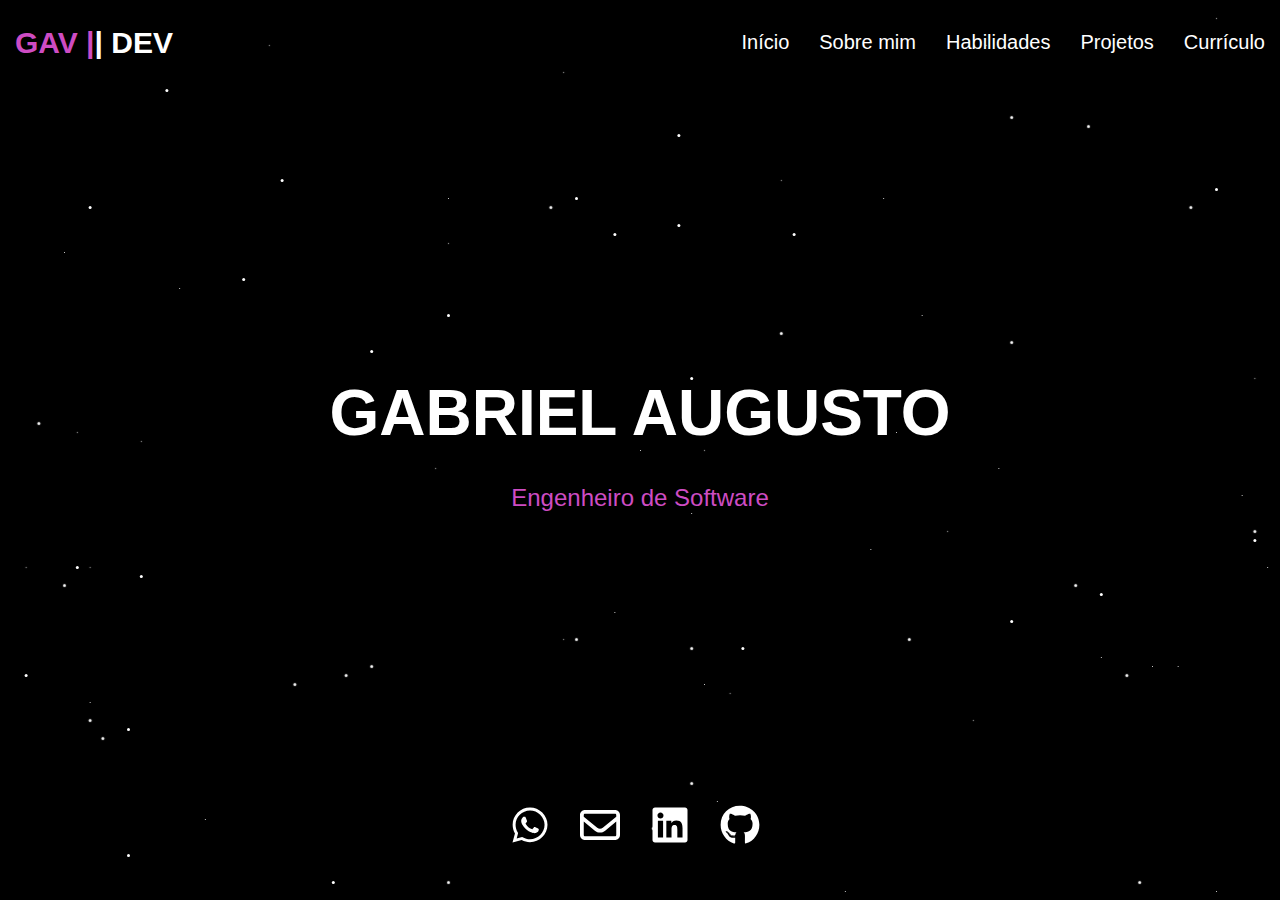
<file: index.html>
<!DOCTYPE html>
<html lang="pt-BR">
<head>
  <meta charset="UTF-8">
  <meta http-equiv="X-UA-Compatible" content="IE=edge">
  <meta name="viewport" content="width=device-width, initial-scale=1.0">
  <meta name="description" content="Portfólio de Gabriel Augusto, Engenheiro de Software com experiência em desenvolvimento web e mobile.">
  <meta name="keywords" content="Engenheiro de Software, Desenvolvimento Web, Portfólio, Gabriel Augusto">
  <link rel="stylesheet" href="style.css">
  <title>Portfólio Gabriel Augusto</title>
</head>

<body>
  <div class="main"></div>
  <header>
    <div class="logo">
      <a href="index.html"><span>GAV |</span>| DEV</a>
    </div>
    <button class="menu-toggle" aria-label="Abrir menu">
      <span></span>
      <span></span>
      <span></span>
    </button>
    <nav>
      <ul>
        <li><a href="index.html">Início</a></li>
        <li><a href="/subpaginas/sobremim/sobremim.html">Sobre mim</a></li>
        <li><a href="/subpaginas/habilidades/habilidades.html">Habilidades</a></li>
        <li><a href="/subpaginas/projetos/projetos.html">Projetos</a></li>
        <li><a href="/arquivos/CURRICULO GABRIEL AUGUSTO.pdf" target="_blank">Currículo</a></li>
      </ul>
    </nav>
  </header>
  <main class="center-content">
    <h1>GABRIEL AUGUSTO</h1>
    <p>Engenheiro de Software</p>
  </main>
  <footer>
    <div class="social-icons">
      <a href="https://wa.me/5541997309216" target="_blank" aria-label="WhatsApp">
        <svg xmlns="http://www.w3.org/2000/svg" viewBox="0 0 448 512" width="40" height="40">
                <path fill="#FFFFFF" d="M380.9 97.1C339 55.1 283.2 32 223.9 32c-122.4 0-222 99.6-222 222 0 39.1 10.2 77.3 29.6 111L0 480l117.7-30.9c32.4 17.7 68.9 27 106.1 27h.1c122.3 0 224.1-99.6 224.1-222 0-59.3-25.2-115-67.1-157zm-157 341.6c-33.2 0-65.7-8.9-94-25.7l-6.7-4-69.8 18.3L72 359.2l-4.4-7c-18.5-29.4-28.2-63.3-28.2-98.2 0-101.7 82.8-184.5 184.6-184.5 49.3 0 95.6 19.2 130.4 54.1 34.8 34.9 56.2 81.2 56.1 130.5 0 101.8-84.9 184.6-186.6 184.6zm101.2-138.2c-5.5-2.8-32.8-16.2-37.9-18-5.1-1.9-8.8-2.8-12.5 2.8-3.7 5.6-14.3 18-17.6 21.8-3.2 3.7-6.5 4.2-12 1.4-32.6-16.3-54-29.1-75.5-66-5.7-9.8 5.7-9.1 16.3-30.3 1.8-3.7 .9-6.9-.5-9.7-1.4-2.8-12.5-30.1-17.1-41.2-4.5-10.8-9.1-9.3-12.5-9.5-3.2-.2-6.9-.2-10.6-.2-3.7 0-9.7 1.4-14.8 6.9-5.1 5.6-19.4 19-19.4 46.3 0 27.3 19.9 53.7 22.6 57.4 2.8 3.7 39.1 59.7 94.8 83.8 35.2 15.2 49 16.5 66.6 13.9 10.7-1.6 32.8-13.4 37.4-26.4 4.6-13 4.6-24.1 3.2-26.4-1.3-2.5-5-3.9-10.5-6.6z"/>
            </svg>
      </a>
      <a href="mailto:gabrielaugusto.vale2005@gmail.com" target="_blank" aria-label="Gmail">
        <svg xmlns="http://www.w3.org/2000/svg" viewBox="0 0 512 512" width="40" height="40"><!--!Font Awesome Free 6.7.2 by @fontawesome - https://fontawesome.com License - https://fontawesome.com/license/free Copyright 2025 Fonticons, Inc.-->
                <path fill="#FFFFFF" d="M64 112c-8.8 0-16 7.2-16 16l0 22.1L220.5 291.7c20.7 17 50.4 17 71.1 0L464 150.1l0-22.1c0-8.8-7.2-16-16-16L64 112zM48 212.2L48 384c0 8.8 7.2 16 16 16l384 0c8.8 0 16-7.2 16-16l0-171.8L322 328.8c-38.4 31.5-93.7 31.5-132 0L48 212.2zM0 128C0 92.7 28.7 64 64 64l384 0c35.3 0 64 28.7 64 64l0 256c0 35.3-28.7 64-64 64L64 448c-35.3 0-64-28.7-64-64L0 128z"/>
            </svg>
      </a>
      <a href="https://www.linkedin.com/in/gabriel-augusto-do-vale-868654214/" target="_blank" aria-label="LinkedIn">
        <svg xmlns="http://www.w3.org/2000/svg" viewBox="0 0 448 512" width="40" height="40">
                <path fill="#FFFFFF"
                    d="M416 32H31.9C14.3 32 0 46.5 0 64.3v383.4C0 465.5 14.3 480 31.9 480H416c17.6 0 32-14.5 32-32.3V64.3c0-17.8-14.4-32.3-32-32.3zM135.4 416H69V202.2h66.5V416zm-33.2-243c-21.3 0-38.5-17.3-38.5-38.5S80.9 96 102.2 96c21.2 0 38.5 17.3 38.5 38.5 0 21.3-17.2 38.5-38.5 38.5zm282.1 243h-66.4V312c0-24.8-.5-56.7-34.5-56.7-34.6 0-39.9 27-39.9 54.9V416h-66.4V202.2h63.7v29.2h.9c8.9-16.8 30.6-34.5 62.9-34.5 67.2 0 79.7 44.3 79.7 101.9V416z" />
            </svg>
      </a>
      <a href="https://github.com/Gabriel-Augusto-do-Vale" target="_blank" aria-label="GitHub">
        <svg xmlns="http://www.w3.org/2000/svg" viewBox="0 0 496 512" width="40" height="40">
                <path fill="#FFFFFF" d="M165.9 397.4c0 2-2.3 3.6-5.2 3.6-3.3 .3-5.6-1.3-5.6-3.6 0-2 2.3-3.6 5.2-3.6 3-.3 5.6 1.3 5.6 3.6zm-31.1-4.5c-.7 2 1.3 4.3 4.3 4.9 2.6 1 5.6 0 6.2-2s-1.3-4.3-4.3-5.2c-2.6-.7-5.5 .3-6.2 2.3zm44.2-1.7c-2.9 .7-4.9 2.6-4.6 4.9 .3 2 2.9 3.3 5.9 2.6 2.9-.7 4.9-2.6 4.6-4.6-.3-1.9-3-3.2-5.9-2.9zM244.8 8C106.1 8 0 113.3 0 252c0 110.9 69.8 205.8 169.5 239.2 12.8 2.3 17.3-5.6 17.3-12.1 0-6.2-.3-40.4-.3-61.4 0 0-70 15-84.7-29.8 0 0-11.4-29.1-27.8-36.6 0 0-22.9-15.7 1.6-15.4 0 0 24.9 2 38.6 25.8 21.9 38.6 58.6 27.5 72.9 20.9 2.3-16 8.8-27.1 16-33.7-55.9-6.2-112.3-14.3-112.3-110.5 0-27.5 7.6-41.3 23.6-58.9-2.6-6.5-11.1-33.3 2.6-67.9 20.9-6.5 69 27 69 27 20-5.6 41.5-8.5 62.8-8.5s42.8 2.9 62.8 8.5c0 0 48.1-33.6 69-27 13.7 34.7 5.2 61.4 2.6 67.9 16 17.7 25.8 31.5 25.8 58.9 0 96.5-58.9 104.2-114.8 110.5 9.2 7.9 17 22.9 17 46.4 0 33.7-.3 75.4-.3 83.6 0 6.5 4.6 14.4 17.3 12.1C428.2 457.8 496 362.9 496 252 496 113.3 383.5 8 244.8 8zM97.2 352.9c-1.3 1-1 3.3 .7 5.2 1.6 1.6 3.9 2.3 5.2 1 1.3-1 1-3.3-.7-5.2-1.6-1.6-3.9-2.3-5.2-1zm-10.8-8.1c-.7 1.3 .3 2.9 2.3 3.9 1.6 1 3.6 .7 4.3-.7 .7-1.3-.3-2.9-2.3-3.9-2-.6-3.6-.3-4.3 .7zm32.4 35.6c-1.6 1.3-1 4.3 1.3 6.2 2.3 2.3 5.2 2.6 6.5 1 1.3-1.3 .7-4.3-1.3-6.2-2.2-2.3-5.2-2.6-6.5-1zm-11.4-14.7c-1.6 1-1.6 3.6 0 5.9 1.6 2.3 4.3 3.3 5.6 2.3 1.6-1.3 1.6-3.9 0-6.2-1.4-2.3-4-3.3-5.6-2z"/>
            </svg>
      </a>
    </div>
  </footer>

  <script>
    document.querySelector('.menu-toggle').addEventListener('click', () => {
      document.querySelector('nav ul').classList.toggle('active');
    });
  </script>
</body>
</html>
</file>
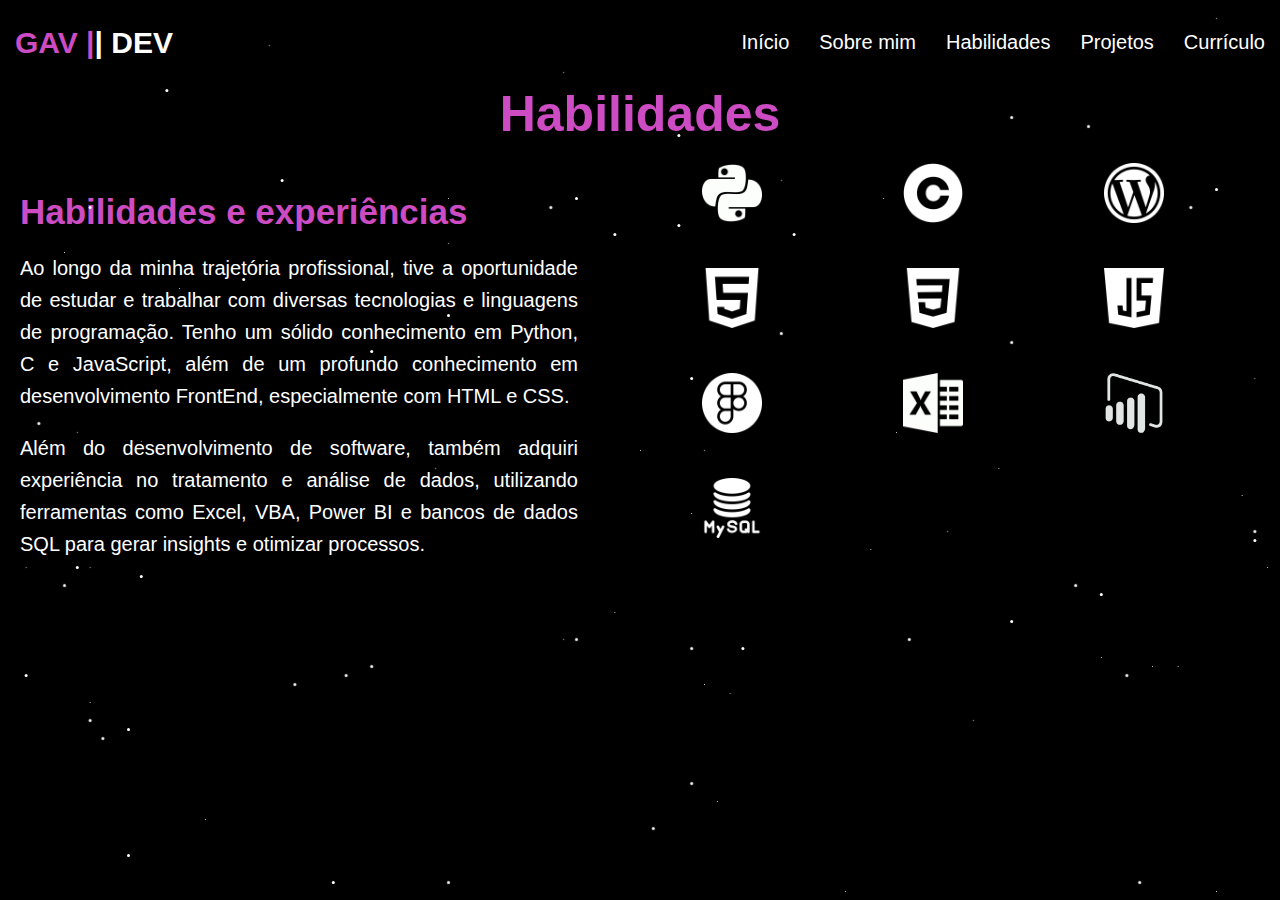
<file: subpaginas/habilidades/habilidades.html>
<!DOCTYPE html>
<html lang="pt-BR">
<head>
  <meta charset="UTF-8">
  <meta http-equiv="X-UA-Compatible" content="IE=edge">
  <meta name="viewport" content="width=device-width, initial-scale=1.0">
  <meta name="description" content="Portfólio de Gabriel Augusto, Engenheiro de Software com experiência em desenvolvimento web e mobile.">
  <meta name="keywords" content="Engenheiro de Software, Desenvolvimento Web, Portfólio, Gabriel Augusto">
  <link rel="stylesheet" href="habilidades.css">
  <title>Sobre mim - Gabriel Augusto</title>
</head>
<body>
  <div class="main"></div>
  <header>
    <div class="logo">
      <a href="/index.html"><span>GAV |</span>| DEV</a>
    </div>
    <button class="menu-toggle" aria-label="Abrir menu">
      <span></span>
      <span></span>
      <span></span>
    </button>
    <nav>
      <ul>
        <li><a href="/index.html">Início</a></li>
        <li><a href="/subpaginas/sobremim/sobremim.html">Sobre mim</a></li>
        <li><a href="habilidades.html">Habilidades</a></li>
        <li><a href="/subpaginas/projetos/projetos.html">Projetos</a></li>
        <li><a href="/arquivos/CURRICULO GABRIEL AUGUSTO.pdf" target="_blank">Currículo</a></li>
      </ul>
    </nav>
  </header>

  <div class="content">
    <h1 class="title">Habilidades</h1>
    <div class="container">
      <div class="text-section">
        <h2>Habilidades e experiências</h2>
        <p>Ao longo da minha trajetória profissional, tive a oportunidade de estudar e trabalhar com diversas tecnologias e linguagens de programação. Tenho um sólido conhecimento em Python, C e JavaScript, além de um profundo conhecimento em desenvolvimento FrontEnd, especialmente com HTML e CSS.</p>

        <p>Além do desenvolvimento de software, também adquiri experiência no tratamento e análise de dados, utilizando ferramentas como Excel, VBA, Power BI e bancos de dados SQL para gerar insights e otimizar processos.</p>
          

      </div>
      <div class="icons-section">
        <div class="icon-grid">
          <img src="/fotos/logos/python.png" alt="Python">
          <img src="/fotos/logos/c.png" alt="C">
          <img src="/fotos/logos/logotipo-wordpress.png" alt="WordPress">
          <img src="/fotos/logos/html.png" alt="HTML">
          <img src="/fotos/logos/css.png" alt="CSS">
          <img src="/fotos/logos/javascript.png" alt="JavaScript">
          <img src="/fotos/logos/figma.png" alt="Figma">
          <img src="/fotos/logos/arquivo-excel.png" alt="Excel">
          <img src="/fotos/logos/powerbi.png" alt="PowerBI">
          <img src="/fotos/logos/mysql.png" alt="MySQL">
          
        </div>
      </div>
    </div>
  </div>

  <script>
    document.querySelector('.menu-toggle').addEventListener('click', () => {
      document.querySelector('nav ul').classList.toggle('active');
    });
  </script>
</body>
</html>
</file>
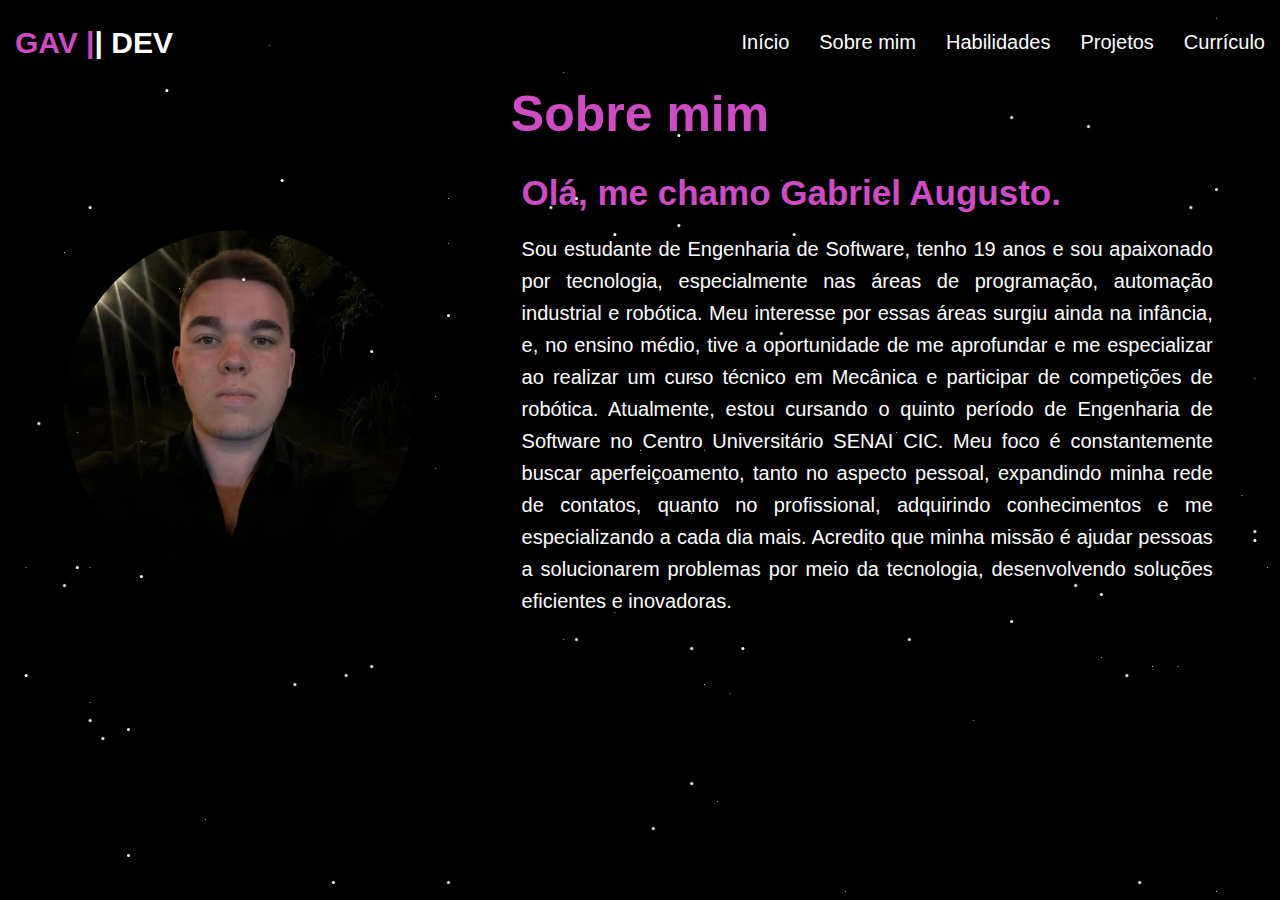
<file: subpaginas/sobremim/sobremim.html>
<!DOCTYPE html>
<html lang="pt-BR">
<head>
  <meta charset="UTF-8">
  <meta http-equiv="X-UA-Compatible" content="IE=edge">
  <meta name="viewport" content="width=device-width, initial-scale=1.0">
  <meta name="description" content="Portfólio de Gabriel Augusto, Engenheiro de Software com experiência em desenvolvimento web e mobile.">
  <meta name="keywords" content="Engenheiro de Software, Desenvolvimento Web, Portfólio, Gabriel Augusto">
  <link rel="stylesheet" href="sobremim.css">
  <title>Sobre mim - Gabriel Augusto</title>
</head>
<body>
  <div class="main"></div>
  <header>
    <div class="logo">
      <a href="/index.html"><span>GAV |</span>| DEV</a>
    </div>
    <button class="menu-toggle" aria-label="Abrir menu">
      <span></span>
      <span></span>
      <span></span>
    </button>
    <nav>
      <ul>
        <li><a href="/index.html">Início</a></li>
        <li><a href="sobremim.html">Sobre mim</a></li>
        <li><a href="/subpaginas/habilidades/habilidades.html">Habilidades</a></li>
        <li><a href="/subpaginas/projetos/projetos.html">Projetos</a></li>
        <li><a href="/arquivos/CURRICULO GABRIEL AUGUSTO.pdf" target="_blank">Currículo</a></li>
      </ul>
    </nav>
  </header>
  <main>
    <h1 class="page-title">Sobre mim</h1>
    <section class="content">
      <img src="/fotos/inicial/foto_portfolio.jpeg" alt="Foto Gabriel Augusto" class="profile-image">
      <div class="text-container">
        <h2 class="text-title">Olá, me chamo Gabriel Augusto.</h2>
        <p class="description">
          Sou estudante de Engenharia de Software, tenho 19 anos e sou apaixonado por tecnologia, especialmente nas áreas de programação, automação industrial e robótica. Meu interesse por essas áreas surgiu ainda na infância, e, no ensino médio, tive a oportunidade de me aprofundar e me especializar ao realizar um curso técnico em Mecânica e participar de competições de robótica.

          Atualmente, estou cursando o quinto período de Engenharia de Software no Centro Universitário SENAI CIC. Meu foco é constantemente buscar aperfeiçoamento, tanto no aspecto pessoal, expandindo minha rede de contatos, quanto no profissional, adquirindo conhecimentos e me especializando a cada dia mais.

          Acredito que minha missão é ajudar pessoas a solucionarem problemas por meio da tecnologia, desenvolvendo soluções eficientes e inovadoras.
        </p>
      </div>
    </section>
  </main>

  <script>
    document.querySelector('.menu-toggle').addEventListener('click', () => {
      document.querySelector('nav ul').classList.toggle('active');
    });
  </script>
</body>
</html>
</file>
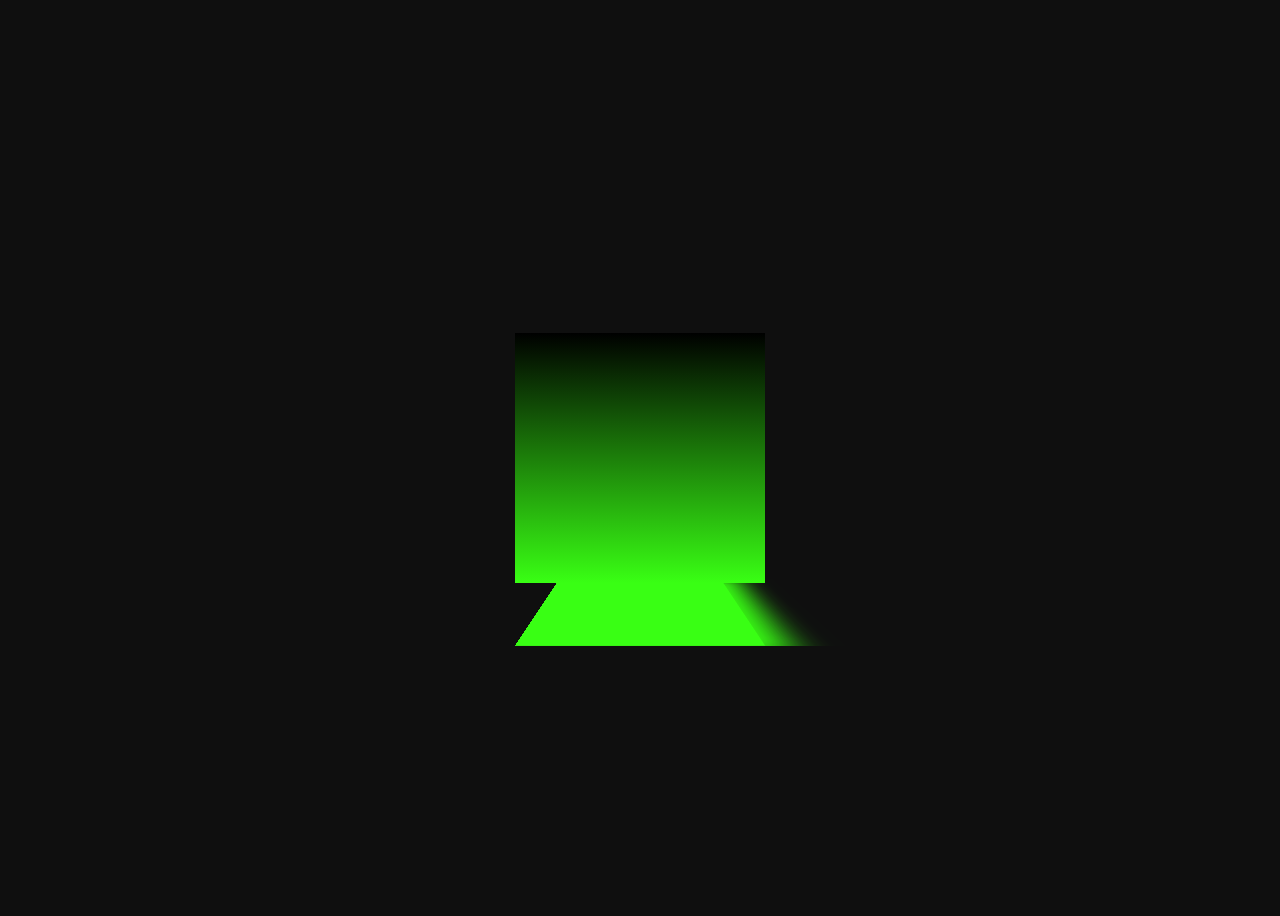
<file: subpaginas/projetos/cubo/cubo.html>
<!DOCTYPE html>
<html lang="pt-br">
<head>
    <meta charset="UTF-8">
    <meta name="viewport" content="width=device-width, initial-scale=1.0">
    <title>Cubo Giratório</title>
    <link rel="stylesheet" href="cubo.css">
</head>
<body>
    <div class="cube">
        <div class="face face--front"></div>
        <div class="face face--right"></div>
        <div class="face face--back"></div>
        <div class="face face--left"></div>
        <div class="face face--top"></div>
        <div class="face face--bottom"></div>
      </div>
</body>
</html>
</file>
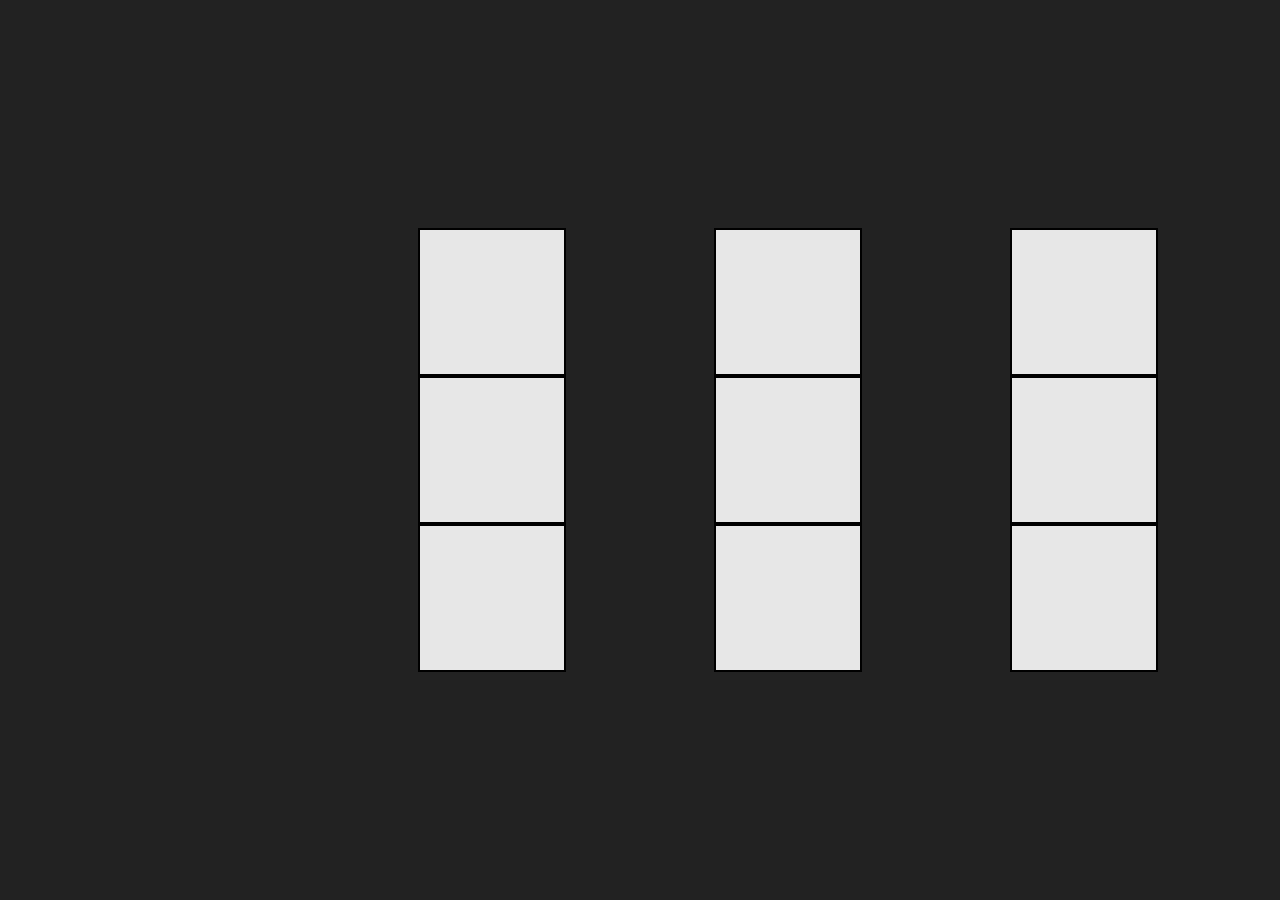
<file: subpaginas/projetos/cubomagico/cubomagico.html>
<!DOCTYPE html>
<html lang="pt-BR">
<head>
  <meta charset="UTF-8">
  <meta name="viewport" content="width=device-width, initial-scale=1">
  <title>Cubo 3x3x3 em CSS</title>
  <link rel="stylesheet" href="cubomagico.css">
</head>
<body>
    <main>
      <div class="cena">
        <div class="cubo-grande">
          <div class="frente">
            <div class="frente-baixo">
              <div class="frente-baixo-esquerda">
                <div class="face-frente cor-branco"></div>
                <div class="face-esquerda cor-verde"></div>
                <div class="face-direita cor-cinza"></div>
                <div class="face-topo cor-cinza"></div>
                <div class="face-baixo cor-laranja"></div>
                <div class="face-fundo cor-cinza"></div>
              </div>
              <div class="frente-baixo-meio">
                <div class="face-frente cor-branco"></div>
                <div class="face-esquerda cor-cinza"></div>
                <div class="face-direita cor-cinza"></div>
                <div class="face-topo cor-cinza"></div>
                <div class="face-baixo cor-laranja"></div>
                <div class="face-fundo cor-cinza"></div>
              </div>
              <div class="frente-baixo-direita">
                <div class="face-frente cor-branco"></div>
                <div class="face-esquerda cor-cinza"></div>
                <div class="face-direita cor-azul"></div>
                <div class="face-topo cor-cinza"></div>
                <div class="face-baixo cor-laranja"></div>
                <div class="face-fundo cor-cinza"></div>
              </div>
            </div>
            <div class="frente-meio">
              <div class="frente-meio-esquerda">
                <div class="face-frente cor-branco"></div>
                <div class="face-esquerda cor-verde"></div>
                <div class="face-direita cor-cinza"></div>
                <div class="face-topo cor-cinza"></div>
                <div class="face-baixo cor-cinza"></div>
                <div class="face-fundo cor-cinza"></div>
              </div>
              <div class="frente-meio-meio">
                <div class="face-frente cor-branco"></div>
                <div class="face-esquerda cor-cinza"></div>
                <div class="face-direita cor-cinza"></div>
                <div class="face-topo cor-cinza"></div>
                <div class="face-baixo cor-cinza"></div>
                <div class="face-fundo cor-cinza"></div>
              </div>
              <div class="frente-meio-direita">
                <div class="face-frente cor-branco"></div>
                <div class="face-esquerda cor-cinza"></div>
                <div class="face-direita cor-azul"></div>
                <div class="face-topo cor-cinza"></div>
                <div class="face-baixo cor-cinza"></div>
                <div class="face-fundo cor-cinza"></div>
              </div>
            </div>
            <div class="frente-topo">
              <div class="frente-topo-esquerda">
                <div class="face-frente cor-branco"></div>
                <div class="face-esquerda cor-verde"></div>
                <div class="face-direita cor-cinza"></div>
                <div class="face-topo cor-vermelho"></div>
                <div class="face-baixo cor-cinza"></div>
                <div class="face-fundo cor-cinza"></div>
              </div>
              <div class="frente-topo-meio">
                <div class="face-frente cor-branco"></div>
                <div class="face-esquerda cor-cinza"></div>
                <div class="face-direita cor-cinza"></div>
                <div class="face-topo cor-vermelho"></div>
                <div class="face-baixo cor-cinza"></div>
                <div class="face-fundo cor-cinza"></div>
              </div>
              <div class="frente-topo-direita">
                <div class="face-frente cor-branco"></div>
                <div class="face-esquerda cor-cinza"></div>
                <div class="face-direita cor-azul"></div>
                <div class="face-topo cor-vermelho"></div>
                <div class="face-baixo cor-cinza"></div>
                <div class="face-fundo cor-cinza"></div>
              </div>
            </div>
          </div>
          <div class="meio">
            <div class="meio-baixo">
              <div class="meio-baixo-esquerda">
                <div class="face-frente cor-cinza"></div>
                <div class="face-esquerda cor-verde"></div>
                <div class="face-direita cor-cinza"></div>
                <div class="face-topo cor-cinza"></div>
                <div class="face-baixo cor-laranja"></div>
                <div class="face-fundo cor-cinza"></div>
              </div>
              <div class="meio-baixo-meio">
                <div class="face-frente cor-cinza"></div>
                <div class="face-esquerda cor-cinza"></div>
                <div class="face-direita cor-cinza"></div>
                <div class="face-topo cor-cinza"></div>
                <div class="face-baixo cor-laranja"></div>
                <div class="face-fundo cor-cinza"></div>
              </div>
              <div class="meio-baixo-direita">
                <div class="face-frente cor-cinza"></div>
                <div class="face-esquerda cor-cinza"></div>
                <div class="face-direita cor-azul"></div>
                <div class="face-topo cor-cinza"></div>
                <div class="face-baixo cor-laranja"></div>
                <div class="face-fundo cor-cinza"></div>
              </div>
            </div>
            <div class="meio-meio">
              <div class="meio-meio-esquerda">
                <div class="face-frente cor-cinza"></div>
                <div class="face-esquerda cor-verde"></div>
                <div class="face-direita cor-cinza"></div>
                <div class="face-topo cor-cinza"></div>
                <div class="face-baixo cor-cinza"></div>
                <div class="face-fundo cor-cinza"></div>
              </div>
              <div class="meio-meio-meio">
                <div class="face-frente cor-cinza"></div>
                <div class="face-esquerda cor-cinza"></div>
                <div class="face-direita cor-cinza"></div>
                <div class="face-topo cor-cinza"></div>
                <div class="face-baixo cor-cinza"></div>
                <div class="face-fundo cor-cinza"></div>
              </div>
              <div class="meio-meio-direita">
                <div class="face-frente cor-cinza"></div>
                <div class="face-esquerda cor-cinza"></div>
                <div class="face-direita cor-azul"></div>
                <div class="face-topo cor-cinza"></div>
                <div class="face-baixo cor-cinza"></div>
                <div class="face-fundo cor-cinza"></div>
              </div>
            </div>
            <div class="meio-topo">
              <div class="meio-topo-esquerda">
                <div class="face-frente cor-cinza"></div>
                <div class="face-esquerda cor-verde"></div>
                <div class="face-direita cor-cinza"></div>
                <div class="face-topo cor-vermelho"></div>
                <div class="face-baixo cor-cinza"></div>
                <div class="face-fundo cor-cinza"></div>
              </div>
              <div class="meio-topo-meio">
                <div class="face-frente cor-cinza"></div>
                <div class="face-esquerda cor-cinza"></div>
                <div class="face-direita cor-cinza"></div>
                <div class="face-topo cor-vermelho"></div>
                <div class="face-baixo cor-cinza"></div>
                <div class="face-fundo cor-cinza"></div>
              </div>
              <div class="meio-topo-direita">
                <div class="face-frente cor-cinza"></div>
                <div class="face-esquerda cor-cinza"></div>
                <div class="face-direita cor-azul"></div>
                <div class="face-topo cor-vermelho"></div>
                <div class="face-baixo cor-cinza"></div>
                <div class="face-fundo cor-cinza"></div>
              </div>
            </div>
          </div>
          <div class="fundo">
            <div class="fundo-baixo">
              <div class="fundo-baixo-esquerda">
                <div class="face-frente cor-cinza"></div>
                <div class="face-esquerda cor-verde"></div>
                <div class="face-direita cor-cinza"></div>
                <div class="face-topo cor-cinza"></div>
                <div class="face-baixo cor-laranja"></div>
                <div class="face-fundo cor-amarelo"></div>
              </div>
              <div class="fundo-baixo-meio">
                <div class="face-frente cor-cinza"></div>
                <div class="face-esquerda cor-cinza"></div>
                <div class="face-direita cor-cinza"></div>
                <div class="face-topo cor-cinza"></div>
                <div class="face-baixo cor-laranja"></div>
                <div class="face-fundo cor-amarelo"></div>
              </div>
              <div class="fundo-baixo-direita">
                <div class="face-frente cor-cinza"></div>
                <div class="face-esquerda cor-cinza"></div>
                <div class="face-direita cor-azul"></div>
                <div class="face-topo cor-cinza"></div>
                <div class="face-baixo cor-laranja"></div>
                <div class="face-fundo cor-amarelo"></div>
              </div>
            </div>
            <div class="fundo-meio">
              <div class="fundo-meio-esquerda">
                <div class="face-frente cor-cinza"></div>
                <div class="face-esquerda cor-verde"></div>
                <div class="face-direita cor-cinza"></div>
                <div class="face-topo cor-cinza"></div>
                <div class="face-baixo cor-cinza"></div>
                <div class="face-fundo cor-amarelo"></div>
              </div>
              <div class="fundo-meio-meio">
                <div class="face-frente cor-cinza"></div>
                <div class="face-esquerda cor-cinza"></div>
                <div class="face-direita cor-cinza"></div>
                <div class="face-topo cor-cinza"></div>
                <div class="face-baixo cor-cinza"></div>
                <div class="face-fundo cor-amarelo"></div>
              </div>
              <div class="fundo-meio-direita">
                <div class="face-frente cor-cinza"></div>
                <div class="face-esquerda cor-cinza"></div>
                <div class="face-direita cor-azul"></div>
                <div class="face-topo cor-cinza"></div>
                <div class="face-baixo cor-cinza"></div>
                <div class="face-fundo cor-amarelo"></div>
              </div>
            </div>
            <div class="fundo-topo">
              <div class="fundo-topo-esquerda">
                <div class="face-frente cor-cinza"></div>
                <div class="face-esquerda cor-verde"></div>
                <div class="face-direita cor-cinza"></div>
                <div class="face-topo cor-vermelho"></div>
                <div class="face-baixo cor-cinza"></div>
                <div class="face-fundo cor-amarelo"></div>
              </div>
              <div class="fundo-topo-meio">
                <div class="face-frente cor-cinza"></div>
                <div class="face-esquerda cor-cinza"></div>
                <div class="face-direita cor-cinza"></div>
                <div class="face-topo cor-vermelho"></div>
                <div class="face-baixo cor-cinza"></div>
                <div class="face-fundo cor-amarelo"></div>
              </div>
              <div class="fundo-topo-direita">
                <div class="face-frente cor-cinza"></div>
                <div class="face-esquerda cor-cinza"></div>
                <div class="face-direita cor-azul"></div>
                <div class="face-topo cor-vermelho"></div>
                <div class="face-baixo cor-cinza"></div>
                <div class="face-fundo cor-amarelo"></div>
              </div>
            </div>
          </div>
        </div>
      </div>
    </main>
</body>
</html>
</file>
<file: style.css>
:root {
    --primary-color: #ce4cc3;
    --secondary-color: #ffffff;
    --background-color: #000000;
  }
  
  body {
    background-color: var(--background-color);
    font-family: 'Roboto', sans-serif;
    margin: 0;
    padding: 0;
    box-sizing: border-box;
  }
  
  .main {
    position: fixed;
    top: 50%;
    left: 50%;
    height: 1px;
    width: 1px;
    background-color: var(--secondary-color);
    border-radius: 50%;
    box-shadow: 24vw 9vh 1px 0px var(--secondary-color),
                12vw -24vh 0px 1px var(--secondary-color),
                -45vw -22vh 0px 0px var(--secondary-color),
                -37vw -40vh 0px 1px var(--secondary-color),
                29vw 19vh 0px 1px var(--secondary-color),
                4vw -8vh 0px 1px var(--secondary-color),
                -5vw 21vh 1px 1px var(--secondary-color),
                -27vw 26vh 1px 1px var(--secondary-color),
                -47vw -3vh 1px 1px var(--secondary-color),
                -28vw -30vh 0px 1px var(--secondary-color),
                -43vw -27vh 0px 1px var(--secondary-color),
                4vw 22vh 1px 1px var(--secondary-color),
                36vw 23vh 0px 0px var(--secondary-color),
                -21vw 24vh 1px 1px var(--secondary-color),
                -16vw 2vh 1px 0px var(--secondary-color),
                -16vw -6vh 0px 0px var(--secondary-color),
                5vw 26vh 0px 0px var(--secondary-color),
                -34vw 41vh 0px 0px var(--secondary-color),
                1vw 42vh 1px 1px var(--secondary-color),
                11vw -13vh 1px 1px var(--secondary-color),
                48vw -8vh 1px 0px var(--secondary-color),
                22vw -15vh 0px 0px var(--secondary-color),
                45vw 49vh 0px 0px var(--secondary-color),
                43vw -27vh 1px 1px var(--secondary-color),
                20vw -2vh 0px 0px var(--secondary-color),
                8vw 22vh 0px 1px var(--secondary-color),
                39vw 48vh 1px 1px var(--secondary-color),
                -21vw -11vh 0px 1px var(--secondary-color),
                -40vw 45vh 0px 1px var(--secondary-color),
                11vw -30vh 1px 0px var(--secondary-color),
                26vw 30vh 1px 0px var(--secondary-color),
                45vw -29vh 0px 1px var(--secondary-color),
                -2vw 18vh 0px 0px var(--secondary-color),
                -29vw -45vh 1px 0px var(--secondary-color),
                -7vw -27vh 1px 1px var(--secondary-color),
                42vw 24vh 0px 0px var(--secondary-color),
                45vw -48vh 1px 0px var(--secondary-color),
                -36vw -18vh 0px 0px var(--secondary-color),
                -44vw 13vh 0px 1px var(--secondary-color),
                36vw 16vh 0px 1px var(--secondary-color),
                40vw 24vh 0px 0px var(--secondary-color),
                18vw 11vh 0px 0px var(--secondary-color),
                -15vw -23vh 1px 0px var(--secondary-color),
                -24vw 48vh 0px 1px var(--secondary-color),
                27vw -45vh 1px 0px var(--secondary-color),
                -2vw -24vh 0px 1px var(--secondary-color),
                -15vw -28vh 0px 0px var(--secondary-color),
                -43vw 13vh 1px 0px var(--secondary-color),
                7vw 27vh 1px 0px var(--secondary-color),
                47vw 5vh 0px 0px var(--secondary-color),
                -45vw 15vh 1px 1px var(--secondary-color),
                -5vw -28vh 0px 1px var(--secondary-color),
                38vw 25vh 1px 1px var(--secondary-color),
                -39vw -1vh 1px 0px var(--secondary-color),
                5vw 0vh 1px 0px var(--secondary-color),
                49vw 13vh 0px 0px var(--secondary-color),
                48vw 10vh 0px 1px var(--secondary-color),
                19vw -28vh 0px 0px var(--secondary-color),
                4vw 7vh 0px 0px var(--secondary-color),
                21vw 21vh 1px 1px var(--secondary-color),
                -15vw -15vh 0px 1px var(--secondary-color),
                -6vw -42vh 1px 0px var(--secondary-color),
                -15vw 48vh 1px 1px var(--secondary-color),
                -23vw 25vh 1px 1px var(--secondary-color),
                -48vw 25vh 0px 1px var(--secondary-color),
                -31vw -19vh 0px 1px var(--secondary-color),
                4vw 37vh 1px 1px var(--secondary-color),
                -43vw 28vh 0px 0px var(--secondary-color),
                3vw -25vh 0px 1px var(--secondary-color),
                -39vw 14vh 0px 1px var(--secondary-color),
                -40vw 31vh 0px 1px var(--secondary-color),
                35vw -36vh 1px 1px var(--secondary-color),
                16vw 49vh 0px 0px var(--secondary-color),
                6vw 39vh 0px 0px var(--secondary-color),
                3vw -35vh 0px 1px var(--secondary-color),
                -44vw -2vh 1px 0px var(--secondary-color),
                -6vw 21vh 1px 0px var(--secondary-color),
                48vw 9vh 1px 1px var(--secondary-color),
                -43vw 30vh 1px 1px var(--secondary-color),
                29vw -12vh 1px 1px var(--secondary-color),
                -48vw 13vh 1px 0px var(--secondary-color),
                -42vw 32vh 1px 1px var(--secondary-color),
                34vw 15vh 1px 1px var(--secondary-color),
                29vw -37vh 1px 1px var(--secondary-color),
                28vw 2vh 0px 0px var(--secondary-color);
    animation: zoom 16s alternate infinite;
  }
  
  @keyframes zoom {
    0% {
      transform: scale(1);
    }
    100% {
      transform: scale(1.5);
    }
  }
  
  /* Header */
  header {
    display: flex;
    justify-content: space-between;
    align-items: center;
    padding: 15px;
    background-color: var(--background-color);
    color: var(--secondary-color);
  }
  
  .logo {
    font-size: 30px;
    font-weight: bold;
  }

  .logo a{
    text-decoration: none;
    color: var(--secondary-color);
  }

  .logo span{
    color: var(--primary-color);
    font-weight: bold;
  }
  
  .menu-toggle {
    display: none;
    flex-direction: column;
    justify-content: space-around;
    width: 30px;
    height: 24px;
    background: transparent;
    border: none;
    cursor: pointer;
  }
  
  .menu-toggle span {
    width: 100%;
    height: 3px;
    background: var(--secondary-color);
  }
  
  nav ul {
    list-style: none;
    display: flex;
  }
  
  nav ul li {
    margin-left: 30px;
  }
  
  nav ul li a {
    text-decoration: none;
    color: var(--secondary-color);
    font-size: 20px;
    transition: color 0.3s;
  }
  
  nav ul li a:hover {
    color: var(--primary-color);
  }
  
  /* Main Content */
  .center-content {
    display: flex;
    flex-direction: column;
    justify-content: center;
    align-items: center;
    height: calc(100vh - 200px);
    text-align: center;
  }
  
  .center-content h1 {
    font-size: 4rem;
    font-weight: 700;
    color: var(--secondary-color);
    margin-bottom: 10px;
  }
  
  .center-content p {
    font-size: 1.5rem;
    font-weight: 400;
    color: var(--primary-color);
  }
  
  /* Footer */
  footer {
    display: flex;
    justify-content: center;
    align-items: center;
    padding: 20px 0;
    background-color: var(--background-color);
  }
  
  .social-icons {
    display: flex;
    gap: 20px;
  }
  
  .social-icons a img {
    width: 40px;
    height: 40px;
    filter: invert(1);
    transition: transform 0.3s, opacity 0.3s, filter 0.3s;
  }
  
  .social-icons a img:hover {
    transform: scale(1.2);
    opacity: 0.8;
    filter: invert(0.7);
  }
  
  /* Responsividade */
  @media (max-width: 768px) {
    .menu-toggle {
      display: flex;
    }
    nav ul {
      display: none;
      flex-direction: column;
      align-items: center;
    }
    nav ul.active {
      display: flex;
    }
    .center-content h1 {
      font-size: 2.5rem;
    }
    .center-content p {
      font-size: 1.2rem;
    }
  }
  
  .social-icons a {
    display: inline-block;
    width: 40px;
    height: 40px;
    transition: transform 0.3s ease, fill 0.3s ease; 
    padding-right: 10px;
}

.social-icons a:hover {
    transform: translateY(-5px); 
}

.social-icons a path {
    transition: fill 0.3s ease;
}

.social-icons a:hover path {
    fill: #9B32D9;
}

.centered-icon {
    position: absolute;
    top: 92%;
    left: 50%;
    transform: translate(-50%, -50%);
    text-align: center;
    width: 100%;
}
  
  @media (max-width: 480px) {
    nav ul li a {
      font-size: 0.9rem;
    }
    .center-content h1 {
      font-size: 2rem;
    }
    .center-content p {
      font-size: 1rem;
    }
    .social-icons a img {
      width: 30px;
      height: 30px;
    }
  }
</file>
<file: subpaginas/habilidades/habilidades.css>
:root {
    --primary-color: #ce4cc3;
    --secondary-color: #ffffff;
    --background-color: #000000;
  }
  
  body {
    background-color: var(--background-color);
    font-family: 'Roboto', sans-serif;
    margin: 0;
    padding: 0;
    box-sizing: border-box;
  }
  
  .main {
    position: fixed;
    top: 50%;
    left: 50%;
    height: 1px;
    width: 1px;
    background-color: var(--secondary-color);
    border-radius: 50%;
    box-shadow: 24vw 9vh 1px 0px var(--secondary-color),
                12vw -24vh 0px 1px var(--secondary-color),
                -45vw -22vh 0px 0px var(--secondary-color),
                -37vw -40vh 0px 1px var(--secondary-color),
                29vw 19vh 0px 1px var(--secondary-color),
                4vw -8vh 0px 1px var(--secondary-color),
                -5vw 21vh 1px 1px var(--secondary-color),
                -27vw 26vh 1px 1px var(--secondary-color),
                -47vw -3vh 1px 1px var(--secondary-color),
                -28vw -30vh 0px 1px var(--secondary-color),
                -43vw -27vh 0px 1px var(--secondary-color),
                4vw 22vh 1px 1px var(--secondary-color),
                36vw 23vh 0px 0px var(--secondary-color),
                -21vw 24vh 1px 1px var(--secondary-color),
                -16vw 2vh 1px 0px var(--secondary-color),
                -16vw -6vh 0px 0px var(--secondary-color),
                5vw 26vh 0px 0px var(--secondary-color),
                -34vw 41vh 0px 0px var(--secondary-color),
                1vw 42vh 1px 1px var(--secondary-color),
                11vw -13vh 1px 1px var(--secondary-color),
                48vw -8vh 1px 0px var(--secondary-color),
                22vw -15vh 0px 0px var(--secondary-color),
                45vw 49vh 0px 0px var(--secondary-color),
                43vw -27vh 1px 1px var(--secondary-color),
                20vw -2vh 0px 0px var(--secondary-color),
                8vw 22vh 0px 1px var(--secondary-color),
                39vw 48vh 1px 1px var(--secondary-color),
                -21vw -11vh 0px 1px var(--secondary-color),
                -40vw 45vh 0px 1px var(--secondary-color),
                11vw -30vh 1px 0px var(--secondary-color),
                26vw 30vh 1px 0px var(--secondary-color),
                45vw -29vh 0px 1px var(--secondary-color),
                -2vw 18vh 0px 0px var(--secondary-color),
                -29vw -45vh 1px 0px var(--secondary-color),
                -7vw -27vh 1px 1px var(--secondary-color),
                42vw 24vh 0px 0px var(--secondary-color),
                45vw -48vh 1px 0px var(--secondary-color),
                -36vw -18vh 0px 0px var(--secondary-color),
                -44vw 13vh 0px 1px var(--secondary-color),
                36vw 16vh 0px 1px var(--secondary-color),
                40vw 24vh 0px 0px var(--secondary-color),
                18vw 11vh 0px 0px var(--secondary-color),
                -15vw -23vh 1px 0px var(--secondary-color),
                -24vw 48vh 0px 1px var(--secondary-color),
                27vw -45vh 1px 0px var(--secondary-color),
                -2vw -24vh 0px 1px var(--secondary-color),
                -15vw -28vh 0px 0px var(--secondary-color),
                -43vw 13vh 1px 0px var(--secondary-color),
                7vw 27vh 1px 0px var(--secondary-color),
                47vw 5vh 0px 0px var(--secondary-color),
                -45vw 15vh 1px 1px var(--secondary-color),
                -5vw -28vh 0px 1px var(--secondary-color),
                38vw 25vh 1px 1px var(--secondary-color),
                -39vw -1vh 1px 0px var(--secondary-color),
                5vw 0vh 1px 0px var(--secondary-color),
                49vw 13vh 0px 0px var(--secondary-color),
                48vw 10vh 0px 1px var(--secondary-color),
                19vw -28vh 0px 0px var(--secondary-color),
                4vw 7vh 0px 0px var(--secondary-color),
                21vw 21vh 1px 1px var(--secondary-color),
                -15vw -15vh 0px 1px var(--secondary-color),
                -6vw -42vh 1px 0px var(--secondary-color),
                -15vw 48vh 1px 1px var(--secondary-color),
                -23vw 25vh 1px 1px var(--secondary-color),
                -48vw 25vh 0px 1px var(--secondary-color),
                -31vw -19vh 0px 1px var(--secondary-color),
                4vw 37vh 1px 1px var(--secondary-color),
                -43vw 28vh 0px 0px var(--secondary-color),
                3vw -25vh 0px 1px var(--secondary-color),
                -39vw 14vh 0px 1px var(--secondary-color),
                -40vw 31vh 0px 1px var(--secondary-color),
                35vw -36vh 1px 1px var(--secondary-color),
                16vw 49vh 0px 0px var(--secondary-color),
                6vw 39vh 0px 0px var(--secondary-color),
                3vw -35vh 0px 1px var(--secondary-color),
                -44vw -2vh 1px 0px var(--secondary-color),
                -6vw 21vh 1px 0px var(--secondary-color),
                48vw 9vh 1px 1px var(--secondary-color),
                -43vw 30vh 1px 1px var(--secondary-color),
                29vw -12vh 1px 1px var(--secondary-color),
                -48vw 13vh 1px 0px var(--secondary-color),
                -42vw 32vh 1px 1px var(--secondary-color),
                34vw 15vh 1px 1px var(--secondary-color),
                29vw -37vh 1px 1px var(--secondary-color),
                28vw 2vh 0px 0px var(--secondary-color);
    animation: zoom 16s alternate infinite;
  }
  
  @keyframes zoom {
    0% {
      transform: scale(1);
    }
    100% {
      transform: scale(1.5);
    }
  }
  
  /* Header */
  header {
    display: flex;
    justify-content: space-between;
    align-items: center;
    padding: 15px;
    background-color: var(--background-color);
    color: var(--secondary-color);
  }
  
  .logo {
    font-size: 30px;
    font-weight: bold;
  }

  .logo a{
    text-decoration: none;
    color: var(--secondary-color);
  }

  .logo span{
    color: var(--primary-color);
    font-weight: bold;
  }
  
  .menu-toggle {
    display: none;
    flex-direction: column;
    justify-content: space-around;
    width: 30px;
    height: 24px;
    background: transparent;
    border: none;
    cursor: pointer;
  }
  
  .menu-toggle span {
    width: 100%;
    height: 3px;
    background: var(--secondary-color);
  }
  
  nav ul {
    list-style: none;
    display: flex;
  }
  
  nav ul li {
    margin-left: 30px;
  }
  
  nav ul li a {
    text-decoration: none;
    color: var(--secondary-color);
    font-size: 20px;
    transition: color 0.3s;
  }
  
  nav ul li a:hover {
    color: var(--primary-color);
  }

  /* Content */
  .content {
    padding: 20px;
    color: var(--secondary-color);
  }

  .title {
    text-align: center;
    font-size: 50px;
    margin-bottom: 10px;
    color: var(--primary-color); /* Cor do título alterada */
    font-weight: bold;
    margin: 20px 0;
    margin-top: -20px;
  }

  .container {
    display: flex;
    justify-content: space-between;
    margin-top: 20px;
  }

  .text-section, .icons-section {
    width: 45%;
  }

  .text-section h2 {
    font-size: 35px;
    margin-bottom: 10px;
    color: var(--primary-color); /* Cor do subtítulo alterada */
    
  }

  .text-section p {
    font-size: 20px;
    line-height: 1.6;
    text-align: justify;
    color: var(--secondary-color);
  }

  .icon-grid {
    display: grid;
    grid-template-columns: repeat(3, 1fr);
    gap: 45px;
  }

  .icon-grid img {
    width: 100%;
    max-width: 60px;
    height: auto;
    filter: invert(1); /* Inverte a cor das imagens */
  }




  /* Responsividade */
  @media (max-width: 768px) {
    .menu-toggle {
      display: flex;
    }
    nav ul {
      display: none;
      flex-direction: column;
      align-items: center;
    }
    nav ul.active {
      display: flex;
    }

    .container {
      flex-direction: column;
    }

    .text-section, .icons-section {
      width: 100%;
    }

    .icon-grid {
      grid-template-columns: repeat(3, 1fr);
    }
  }
  
  @media (max-width: 480px) {
    nav ul li a {
      font-size: 0.9rem;
    }

    .icon-grid {
      grid-template-columns: repeat(2, 1fr);
    }
  }
</file>
<file: subpaginas/sobremim/sobremim.css>
:root {
    --primary-color: #ce4cc3;
    --secondary-color: #ffffff;
    --background-color: #000000;
  }
  
  body {
    background-color: var(--background-color);
    font-family: 'Roboto', sans-serif;
    margin: 0;
    padding: 0;
    box-sizing: border-box;
  }
  
  .main {
    position: fixed;
    top: 50%;
    left: 50%;
    height: 1px;
    width: 1px;
    background-color: var(--secondary-color);
    border-radius: 50%;
    box-shadow: 24vw 9vh 1px 0px var(--secondary-color),
                12vw -24vh 0px 1px var(--secondary-color),
                -45vw -22vh 0px 0px var(--secondary-color),
                -37vw -40vh 0px 1px var(--secondary-color),
                29vw 19vh 0px 1px var(--secondary-color),
                4vw -8vh 0px 1px var(--secondary-color),
                -5vw 21vh 1px 1px var(--secondary-color),
                -27vw 26vh 1px 1px var(--secondary-color),
                -47vw -3vh 1px 1px var(--secondary-color),
                -28vw -30vh 0px 1px var(--secondary-color),
                -43vw -27vh 0px 1px var(--secondary-color),
                4vw 22vh 1px 1px var(--secondary-color),
                36vw 23vh 0px 0px var(--secondary-color),
                -21vw 24vh 1px 1px var(--secondary-color),
                -16vw 2vh 1px 0px var(--secondary-color),
                -16vw -6vh 0px 0px var(--secondary-color),
                5vw 26vh 0px 0px var(--secondary-color),
                -34vw 41vh 0px 0px var(--secondary-color),
                1vw 42vh 1px 1px var(--secondary-color),
                11vw -13vh 1px 1px var(--secondary-color),
                48vw -8vh 1px 0px var(--secondary-color),
                22vw -15vh 0px 0px var(--secondary-color),
                45vw 49vh 0px 0px var(--secondary-color),
                43vw -27vh 1px 1px var(--secondary-color),
                20vw -2vh 0px 0px var(--secondary-color),
                8vw 22vh 0px 1px var(--secondary-color),
                39vw 48vh 1px 1px var(--secondary-color),
                -21vw -11vh 0px 1px var(--secondary-color),
                -40vw 45vh 0px 1px var(--secondary-color),
                11vw -30vh 1px 0px var(--secondary-color),
                26vw 30vh 1px 0px var(--secondary-color),
                45vw -29vh 0px 1px var(--secondary-color),
                -2vw 18vh 0px 0px var(--secondary-color),
                -29vw -45vh 1px 0px var(--secondary-color),
                -7vw -27vh 1px 1px var(--secondary-color),
                42vw 24vh 0px 0px var(--secondary-color),
                45vw -48vh 1px 0px var(--secondary-color),
                -36vw -18vh 0px 0px var(--secondary-color),
                -44vw 13vh 0px 1px var(--secondary-color),
                36vw 16vh 0px 1px var(--secondary-color),
                40vw 24vh 0px 0px var(--secondary-color),
                18vw 11vh 0px 0px var(--secondary-color),
                -15vw -23vh 1px 0px var(--secondary-color),
                -24vw 48vh 0px 1px var(--secondary-color),
                27vw -45vh 1px 0px var(--secondary-color),
                -2vw -24vh 0px 1px var(--secondary-color),
                -15vw -28vh 0px 0px var(--secondary-color),
                -43vw 13vh 1px 0px var(--secondary-color),
                7vw 27vh 1px 0px var(--secondary-color),
                47vw 5vh 0px 0px var(--secondary-color),
                -45vw 15vh 1px 1px var(--secondary-color),
                -5vw -28vh 0px 1px var(--secondary-color),
                38vw 25vh 1px 1px var(--secondary-color),
                -39vw -1vh 1px 0px var(--secondary-color),
                5vw 0vh 1px 0px var(--secondary-color),
                49vw 13vh 0px 0px var(--secondary-color),
                48vw 10vh 0px 1px var(--secondary-color),
                19vw -28vh 0px 0px var(--secondary-color),
                4vw 7vh 0px 0px var(--secondary-color),
                21vw 21vh 1px 1px var(--secondary-color),
                -15vw -15vh 0px 1px var(--secondary-color),
                -6vw -42vh 1px 0px var(--secondary-color),
                -15vw 48vh 1px 1px var(--secondary-color),
                -23vw 25vh 1px 1px var(--secondary-color),
                -48vw 25vh 0px 1px var(--secondary-color),
                -31vw -19vh 0px 1px var(--secondary-color),
                4vw 37vh 1px 1px var(--secondary-color),
                -43vw 28vh 0px 0px var(--secondary-color),
                3vw -25vh 0px 1px var(--secondary-color),
                -39vw 14vh 0px 1px var(--secondary-color),
                -40vw 31vh 0px 1px var(--secondary-color),
                35vw -36vh 1px 1px var(--secondary-color),
                16vw 49vh 0px 0px var(--secondary-color),
                6vw 39vh 0px 0px var(--secondary-color),
                3vw -35vh 0px 1px var(--secondary-color),
                -44vw -2vh 1px 0px var(--secondary-color),
                -6vw 21vh 1px 0px var(--secondary-color),
                48vw 9vh 1px 1px var(--secondary-color),
                -43vw 30vh 1px 1px var(--secondary-color),
                29vw -12vh 1px 1px var(--secondary-color),
                -48vw 13vh 1px 0px var(--secondary-color),
                -42vw 32vh 1px 1px var(--secondary-color),
                34vw 15vh 1px 1px var(--secondary-color),
                29vw -37vh 1px 1px var(--secondary-color),
                28vw 2vh 0px 0px var(--secondary-color);
    animation: zoom 16s alternate infinite;
  }
  
  @keyframes zoom {
    0% {
      transform: scale(1);
    }
    100% {
      transform: scale(1.5);
    }
  }
  
  /* Header */
  header {
    display: flex;
    justify-content: space-between;
    align-items: center;
    padding: 15px;
    background-color: var(--background-color);
    color: var(--secondary-color);
  }
  
  .logo {
    font-size: 30px;
    font-weight: bold;
  }

  .logo a{
    text-decoration: none;
    color: var(--secondary-color);
  }

  .logo span{
    color: var(--primary-color);
    font-weight: bold;
  }
  
  .menu-toggle {
    display: none;
    flex-direction: column;
    justify-content: space-around;
    width: 30px;
    height: 24px;
    background: transparent;
    border: none;
    cursor: pointer;
  }
  
  .menu-toggle span {
    width: 100%;
    height: 3px;
    background: var(--secondary-color);
  }
  
  nav ul {
    list-style: none;
    display: flex;
  }
  
  nav ul li {
    margin-left: 30px;
  }
  
  nav ul li a {
    text-decoration: none;
    color: var(--secondary-color);
    font-size: 20px;
    transition: color 0.3s;
  }
  
  nav ul li a:hover {
    color: var(--primary-color);
  }
  
  /* Main Content */
  main {
    display: flex;
    flex-direction: column;
    justify-content: flex-start;
    align-items: center;
    height: auto;
    padding: 20px 0;
  }
  
  .page-title {
    font-size: 50px;
    margin-bottom: 10px;
    font-weight: bold;
    color: var(--primary-color);
    margin: 20px 0;
    margin-top: -20px;
  }
  
  .content {
    display: flex;
    align-items: center;
    justify-content: flex-start;
    max-width: 100%;
    height: auto;
    padding: 10px 5%;
  }
  
  .profile-image {
    width: 350px;
    height: 350px;
    border-radius: 50%;
    object-fit: cover;
    margin-right: 50px;
  }
  
  .text-container {
    max-width: 60%;
    text-align: left;
    margin-left: 5%;
  }
  
  .text-title {
    font-size: 35px;
    color: var(--primary-color);
    font-weight: bold;
    margin-bottom: 10px;
  }
  
  .description {
    font-size: 20px;
    line-height: 1.6;
    text-align: justify;
    color: var(--secondary-color);
  }

  h1, h2, h3 {
    margin: 0;
    padding: 0;
  }
  
  
  /* Responsividade */
  @media (max-width: 768px) {
    .menu-toggle {
      display: flex;
    }
    nav ul {
      display: none;
      flex-direction: column;
      align-items: center;
    }
    nav ul.active {
      display: flex;
    }
    .content {
      flex-direction: column;
      padding: 10px;
    }
    .profile-image {
      width: 150px;
      height: 150px;
      margin: 0 auto;
    }
    .text-container {
      max-width: 90%;
      text-align: center;
    }
    .text-title {
      font-size: 1.5rem;
    }
    .description {
      font-size: 0.9rem;
    }
  }
  
  @media (max-width: 480px) {
    nav ul li a {
      font-size: 0.9rem;
    }
  }
</file>
<file: subpaginas/projetos/cubo/cubo.css>
body {
    display: flex;
    align-items: center;
    justify-content: center;
    min-height: 100vh;
    perspective: 500px;
    background-color: #0f0f0f;
  }
  
  .cube {
    width: 200px;
    height: 200px;
    animation: rotate 10s infinite alternate;
    transform-style: preserve-3d;
    position: relative;
    background: linear-gradient(180deg, black, #39ff14);
    background-attachment: fixed;
}

.face {
    display: flex;
    align-items: center;
    justify-content: center;
    width: 200px;
    height: 200px;
    position: absolute;
    background: inherit;
}
 


  .face--front {
    transform: translateZ(100px);
  }
  
  .face--right {
    transform: rotateY(90deg) translateZ(100px);
  }
  
  .face--back {
    transform: rotateY(180deg) translateZ(100px);
  }
  
  .face--left {
    transform: rotateY(-90deg) translateZ(100px);
  }
  
  .face--top {
    transform: rotateX(90deg) translateZ(100px);
    background: black;
  }
  
  .face--bottom {
    transform: rotateX(-90deg) translateZ(100px);
    top: 50px;
    background: #39ff14; 
    box-shadow: 0 0 30px 20px #39ff14; 
}
  


  @keyframes rotate {
    from {
        transform: rotateX(-25deg) rotateY(-10deg);
    }

    50% {
        transform: rotateX(-25deg) rotateY(320deg);
    }

    to {
        transform: rotateX(-25deg) rotateY(-20deg);
    }
}
</file>
<file: subpaginas/projetos/cubomagico/cubomagico.css>
* {
  margin: 0;
  padding: 0;
  box-sizing: border-box;
}

body {
  display: flex;
  justify-content: center;
  align-items: center;
  min-height: 100vh;
  background-color: #222;
  perspective: 1000px;
}

main {
  width: 100%;
  height: 100%;
  display: flex;
  justify-content: center;
  align-items: center;
}


.cena {
  width: 444px; 
  height: 444px;
  position: relative;
  transform-style: preserve-3d;
  animation: girar 15s infinite linear;
}

.cubo-grande {
  width: 100%;
  height: 100%;
  position: relative;
  transform-style: preserve-3d;
}


.cor-branco { background-color: #ffffff; }
.cor-amarelo { background-color: #ffff00; }
.cor-verde { background-color: #008000; }
.cor-azul { background-color: #0000ff; }
.cor-laranja { background-color: #ff9100; }
.cor-vermelho { background-color: #ff0000; }
.cor-cinza { background-color: #1b1b1b; }


.frente, .meio, .fundo {
  position: absolute;
  width: 100%;
  height: 100%;
  transform-style: preserve-3d;
}

.frente {
  transform: translateZ(148px); 
}

.meio {
  transform: translateZ(0);
}

.fundo {
  transform: translateZ(-148px);
}


.frente-baixo, .frente-meio, .frente-topo,
.meio-baixo, .meio-meio, .meio-topo,
.fundo-baixo, .fundo-meio, .fundo-topo {
  display: flex;
  position: absolute;
  width: 100%;
  height: 148px;
  transform-style: preserve-3d;
}

.frente-baixo, .meio-baixo, .fundo-baixo {
  bottom: 0;
}

.frente-meio, .meio-meio, .fundo-meio {
  top: 148px; 
}

.frente-topo, .meio-topo, .fundo-topo {
  top: 0;
}


.frente-baixo-esquerda, .frente-baixo-meio, .frente-baixo-direita,
.frente-meio-esquerda, .frente-meio-meio, .frente-meio-direita,
.frente-topo-esquerda, .frente-topo-meio, .frente-topo-direita,
.meio-baixo-esquerda, .meio-baixo-meio, .meio-baixo-direita,
.meio-meio-esquerda, .meio-meio-meio, .meio-meio-direita,
.meio-topo-esquerda, .meio-topo-meio, .meio-topo-direita,
.fundo-baixo-esquerda, .fundo-baixo-meio, .fundo-baixo-direita,
.fundo-meio-esquerda, .fundo-meio-meio, .fundo-meio-direita,
.fundo-topo-esquerda, .fundo-topo-meio, .fundo-topo-direita {
  position: relative;
  width: 148px; 
  height: 148px;
  transform-style: preserve-3d;
}


.frente-baixo-esquerda, .frente-meio-esquerda, .frente-topo-esquerda,
.meio-baixo-esquerda, .meio-meio-esquerda, .meio-topo-esquerda,
.fundo-baixo-esquerda, .fundo-meio-esquerda, .fundo-topo-esquerda {
  left: 0;
}

.frente-baixo-meio, .frente-meio-meio, .frente-topo-meio,
.meio-baixo-meio, .meio-meio-meio, .meio-topo-meio,
.fundo-baixo-meio, .fundo-meio-meio, .fundo-topo-meio {
  left: 148px;
}

.frente-baixo-direita, .frente-meio-direita, .frente-topo-direita,
.meio-baixo-direita, .meio-meio-direita, .meio-topo-direita,
.fundo-baixo-direita, .fundo-meio-direita, .fundo-topo-direita {
  left: 296px;
}


.face-frente, .face-esquerda, .face-direita,
.face-topo, .face-baixo, .face-fundo {
  position: absolute;
  width: 148px;
  height: 148px; 
  border: 2px solid #000;
  opacity: 0.9;
}

.face-frente {
  transform: translateZ(74px); 
}

.face-esquerda {
  transform: rotateY(-90deg) translateZ(74px);
}

.face-direita {
  transform: rotateY(90deg) translateZ(74px); 
}

.face-topo {
  transform: rotateX(90deg) translateZ(74px);
}

.face-baixo {
  transform: rotateX(-90deg) translateZ(74px); 
}

.face-fundo {
  transform: rotateY(180deg) translateZ(74px); 
}


@keyframes girar {
  0% {
    transform: rotateX(0) rotateY(0) rotateZ(0);
  }
  100% {
    transform: rotateX(360deg) rotateY(360deg) rotateZ(360deg);
  }
}
</file>
